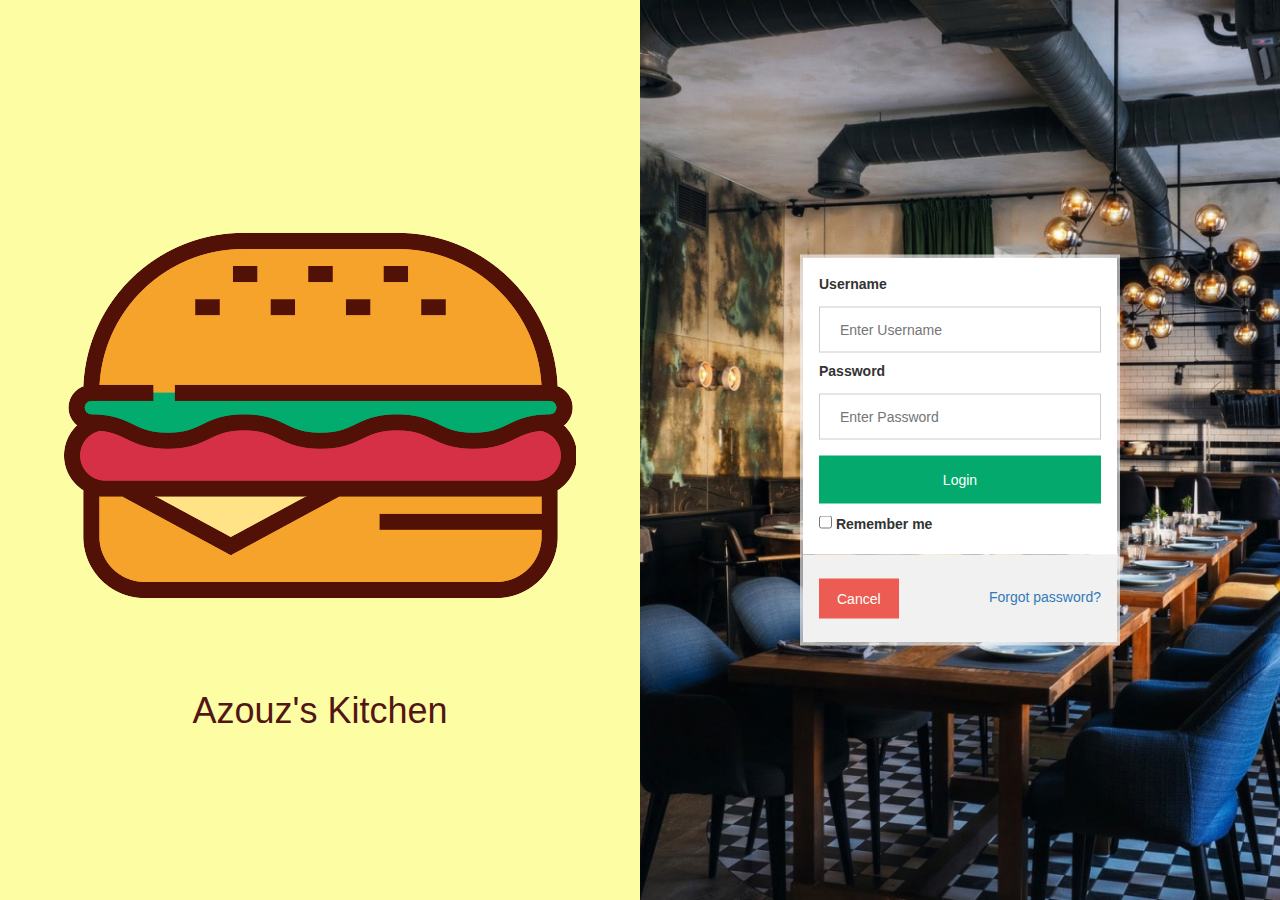
<file: index.html>
<!DOCTYPE html>
<html lang="en">
  <head>
    <title>Login Page</title>
    <meta charset="utf-8">
    <meta name="viewport" content="width=device-width, initial-scale=1">
    <link rel="stylesheet" href="https://maxcdn.bootstrapcdn.com/bootstrap/3.4.1/css/bootstrap.min.css">
    <script src="https://ajax.googleapis.com/ajax/libs/jquery/3.5.1/jquery.min.js"></script>
    <script src="https://maxcdn.bootstrapcdn.com/bootstrap/3.4.1/js/bootstrap.min.js"></script>
    <link href="style.css" rel="stylesheet">
  </head>
  <body class="custom-body">
    <div class="container-fluid" style="height: 100%; width: 100%;">
      <div class="row" style="height: 100%;">
        <div class="col-md-6 col-sm-12 left no-margin">
          <div>
            <a href="#login"><img class="img-fluid" src="burger.png" alt="burger" style="max-width: 100%;"></a>
            <a href="#login"><h1 class="title">Azouz's Kitchen</h1></a>
          </div>
        </div>
        <div id="login" class="col-md-6 col-sm-12 right no-margin">
          <form class="centered" action="items.html" method="POST">
            <div class="custom-container">
                <label for="uname"><b>Username</b></label>
                <input type="text" placeholder="Enter Username" minlength="3" name="uname" required pattern="[a-zA-Z0-9]+">
        
                <label for="psw"><b>Password</b></label>
                <input type="password" placeholder="Enter Password" minlength="8" maxlength="15" name="psw" required>
                    
                <button type="submit">Login</button>
                <label>
                <input type="checkbox" name="remember"> Remember me
                </label>
            </div>
            <div class="custom-container" style="background-color:#f1f1f1">
              <div class="row">
                <div class="col-sm-6">
                  <button type="button" class="cancelbtn">Cancel</button>
                </div>
                <div class="col-sm-6">
                  <a href="#" style="float: right; padding-top: 16px;">Forgot password?</a>
                </div>
              </div>
            </div>
          </form>
        </div>
      </div>
    </div>
</body>
</html>
</file>
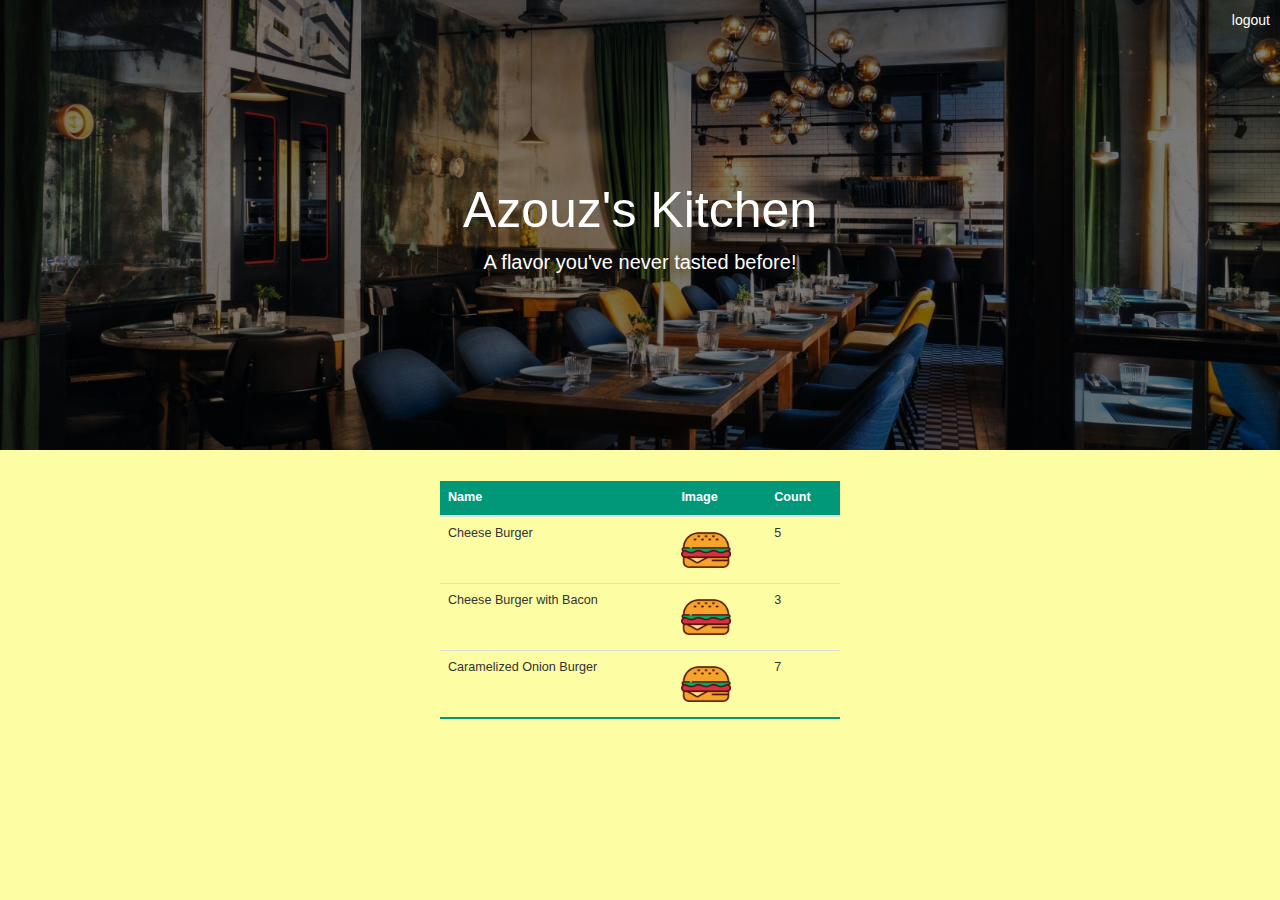
<file: items.html>
<!DOCTYPE html>
<html lang="en">
    <head>
        <title>Items Page</title>
        <meta charset="utf-8">
        <meta name="viewport" content="width=device-width, initial-scale=1">  
        <link rel="stylesheet" href="https://maxcdn.bootstrapcdn.com/bootstrap/3.4.1/css/bootstrap.min.css">
        <script src="https://ajax.googleapis.com/ajax/libs/jquery/3.5.1/jquery.min.js"></script>
        <script src="https://maxcdn.bootstrapcdn.com/bootstrap/3.4.1/js/bootstrap.min.js"></script>
        <link href="style.css" rel="stylesheet">
    </head>
    <body class="custom-body">
        <div class="hero-image">
            <a href="index.html" style="margin-top: 10px; float: right; margin-right: 10px; color: white;">logout</a>
            <div class="centered">
                <h1 class="items-title">Azouz's Kitchen</h1>
                <p class="items-subtitle">A flavor you've never tasted before!</p>
            </div>
        </div>
        <div class="centered table-responsive" style="margin-top: 150px">
            <table class="content-table table">
                <thead>
                    <tr>
                        <th scope="col">Name</th>
                        <th scope="col">Image</th>
                        <th scope="col">Count</th>
                    </tr>
                </thead>
                <tbody>
                    <tr>
                        <td>Cheese Burger</td>
                        <td><img src="burger.png" height="50px"></td>
                        <td>5</td>
                    </tr>
                    <tr>
                        <td>Cheese Burger with Bacon</td>
                        <td><img src="burger.png" height="50px"></td>
                        <td>3</td>
                    </tr>
                    <tr>
                        <td>Caramelized Onion Burger</td>
                        <td><img src="burger.png" height="50px"></td>
                        <td>7</td>
                    </tr>
                </tbody>
            </table>
        </div>
    </body>
</html>
</file>
<file: style.css>
/* adding split components to fit half of the screen  */
.split {
  height: 100%;
  width: 50%;
  position: fixed;
  z-index: 1;
  top: 0;
  overflow-x: hidden;
  padding-top: 20px;
}

html {
  height: 100%;
}

/* creating components on the left of the split screen */
.left {
  justify-content : center;
  align-items : center;
  display: flex;
  height: 100%;
  left: 0;
  margin-bottom: 0;
  margin-right:0;
}

/* creating components on the right of the split screen */
.right {
  justify-content : center;
  align-items : center;
  display: flex;
  height: 100%;
  background-image: url("restaurant.jpg");
  background-position: center;
  background-repeat: no-repeat;
  background-size: cover;
  right: 0;
}

/* creating components in the center of their parent */
.centered {
  position: absolute;
  top: 50%;
  left: 50%;
  transform: translate(-50%, -50%);
}

/* formatting the title text */
.title {
  color: rgb(83, 22, 22);
  text-align: center;
}



/* setting default format for the page */
.custom-body {
  font-family: Arial, Helvetica, sans-serif;
  height: 100%;
  margin-left: 0;
  margin-top: 0;
  margin-right: 0;
  background-color: rgb(253, 253, 163);   
}

/* formatting the login form border */
form {border: 3px solid #f1f1f1a8;}

/* formatting the username and password input blocks */
input[type=text], input[type=password] {
  width: 100%;
  padding: 12px 20px;
  margin: 8px 0;
  display: inline-block;
  border: 1px solid #ccc;
  box-sizing: border-box;
}

/* formatting buttons */
button {
  background-color: #04AA6D;
  color: white;
  padding: 14px 20px;
  margin: 8px 0;
  border: none;
  cursor: pointer;
  width: 100%;
}

/* creating hover effect over buttons */
button:hover {
  opacity: 0.8;
}

/* formatting cancel button (to be different than default buttons) */
.cancelbtn {
  width: auto;
  padding: 10px 18px;
  background-color: #ec5c52;
}

/* setting a background to the login container */
.custom-container {
  background-color: white;
  opacity: 1;
  padding: 16px;
}


/* ---- adding css for items page --- */


/* modifying the format of the title text */
.items-title {
  color: white;
  text-align: center;
  font-size: 50px;
}

/* modifying the formato of the subtitle text */
.items-subtitle {
  color: white;
  text-align: center;
  font-size: 20px;
}

/* setting up an image as the background of the header */
.hero-image {
  background-image: linear-gradient(rgba(0, 0, 0, 0.5), rgba(0, 0, 0, 0.5)),  url("restaurant.jpg");
  height: 50%;
  background-position: center;
  background-repeat: no-repeat;
  background-size: cover;
  position: relative;
}

/* Setting the format of the table  */
.content-table{
  border-collapse: collapse;
  margin: 25px 0;
  font-size: 0.9em;
  min-width: 400px;
}

/* Setting the format of the table's head row */
.content-table thead tr{
  background-color: #009879;
  color: white;
  text-align: left;
  font-weight: bold;
}

.content-table th, .content-table td{
  padding: 12px 15px;
}

/* setting bottom borders to each row in the body of the table */
.content-table tbody tr {
  border-bottom: 1px solid #dddddd;
}

/* Setting a white background to table's body */
.content-table tbody tr:nth-of-type(even) {
  background-color: 1px solid #f3f3f3;
}

/* setting a green bottom most border to the table dynamically */
.content-table tbody tr:last-of-type {
  border-bottom: 2px solid #009879;
}


/* bootstrap fixes */

.no-margin{
  margin-top: 0;
  margin-bottom: 0;
  margin-left: 0;
  margin-right: 0;
}
</file>
